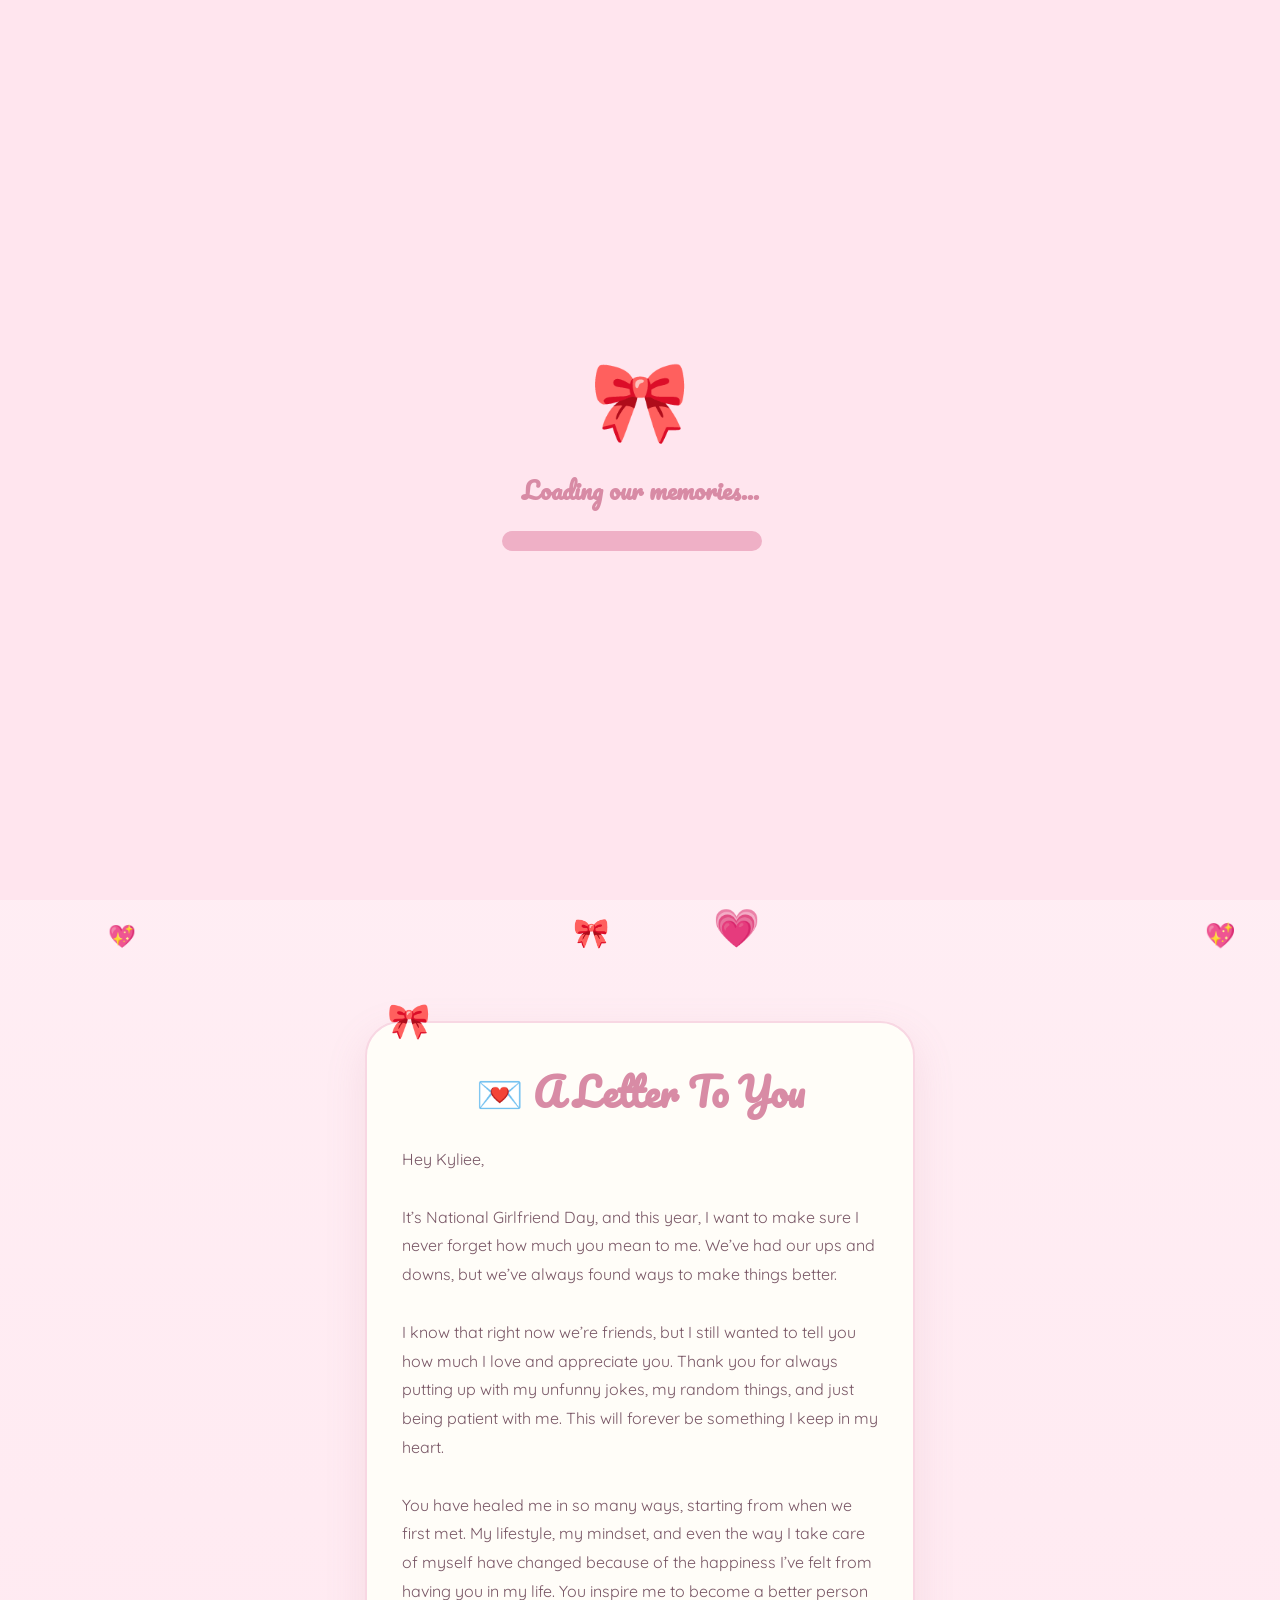
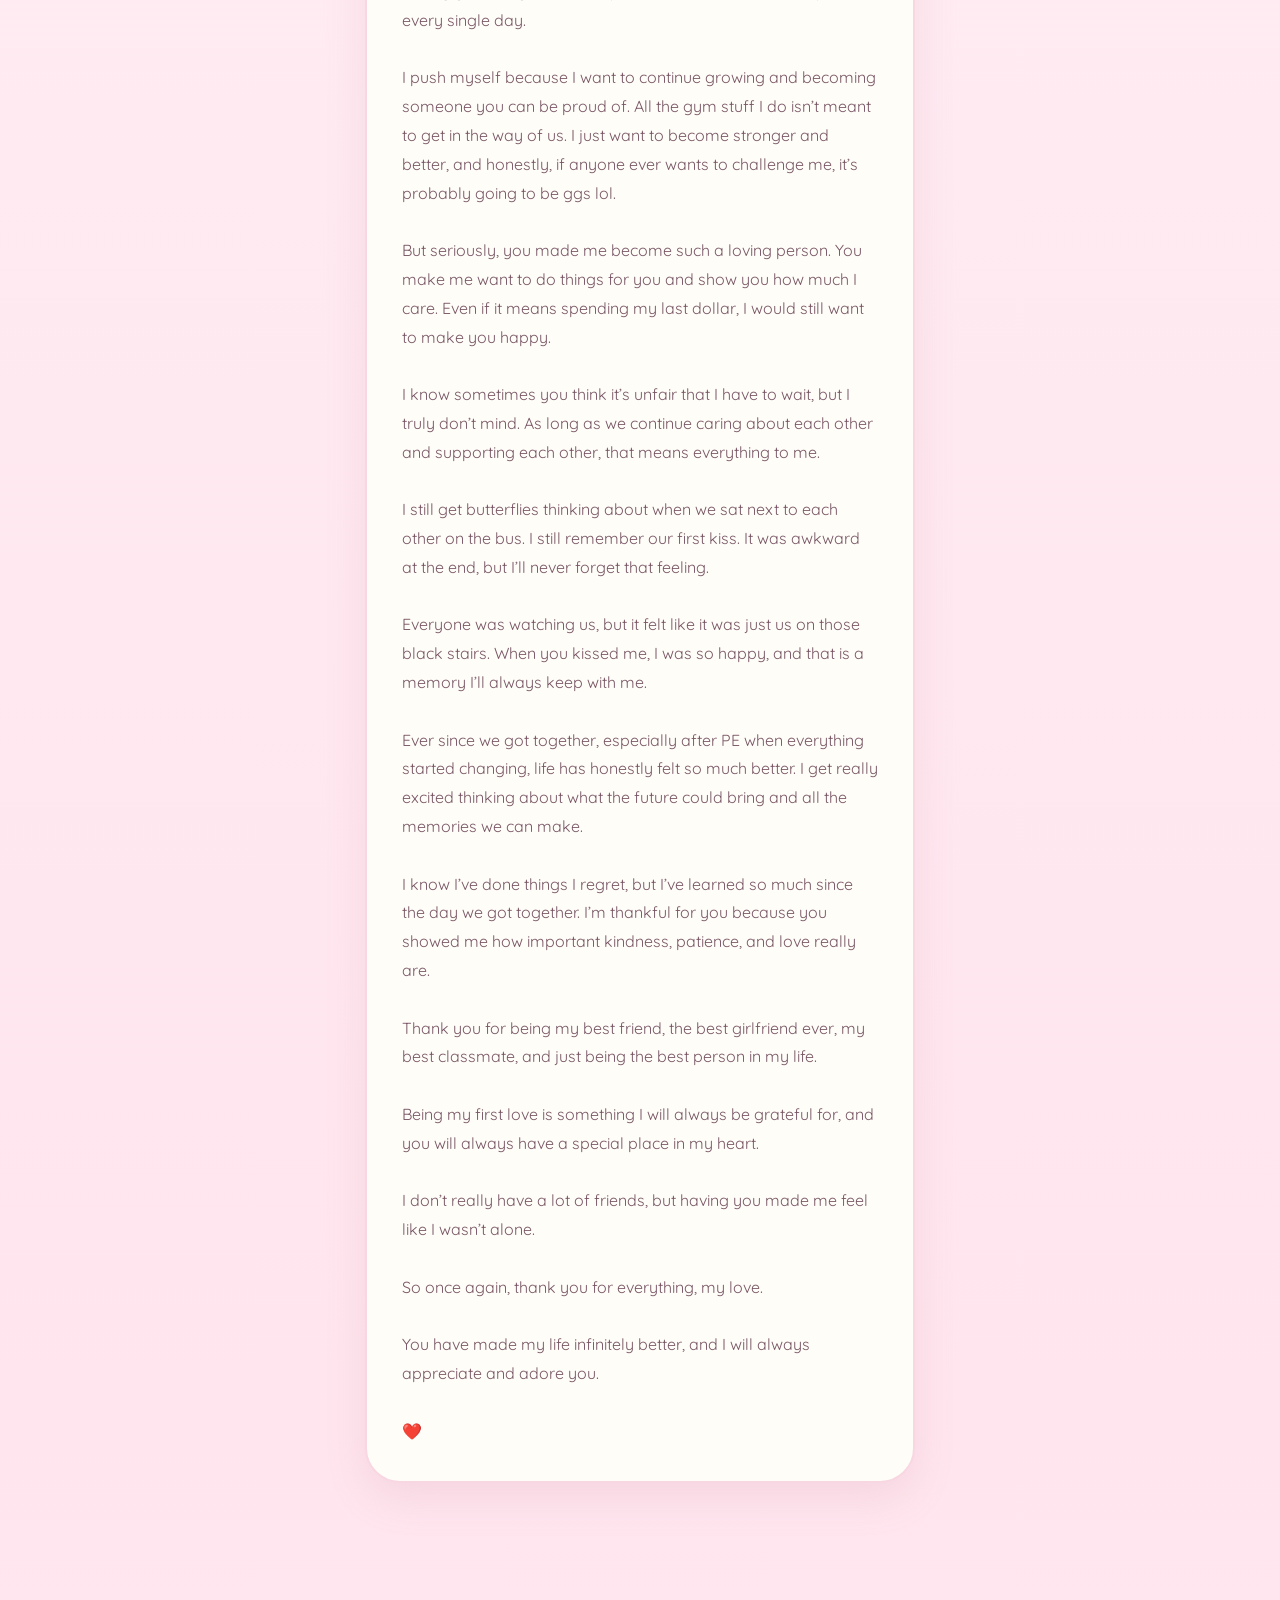
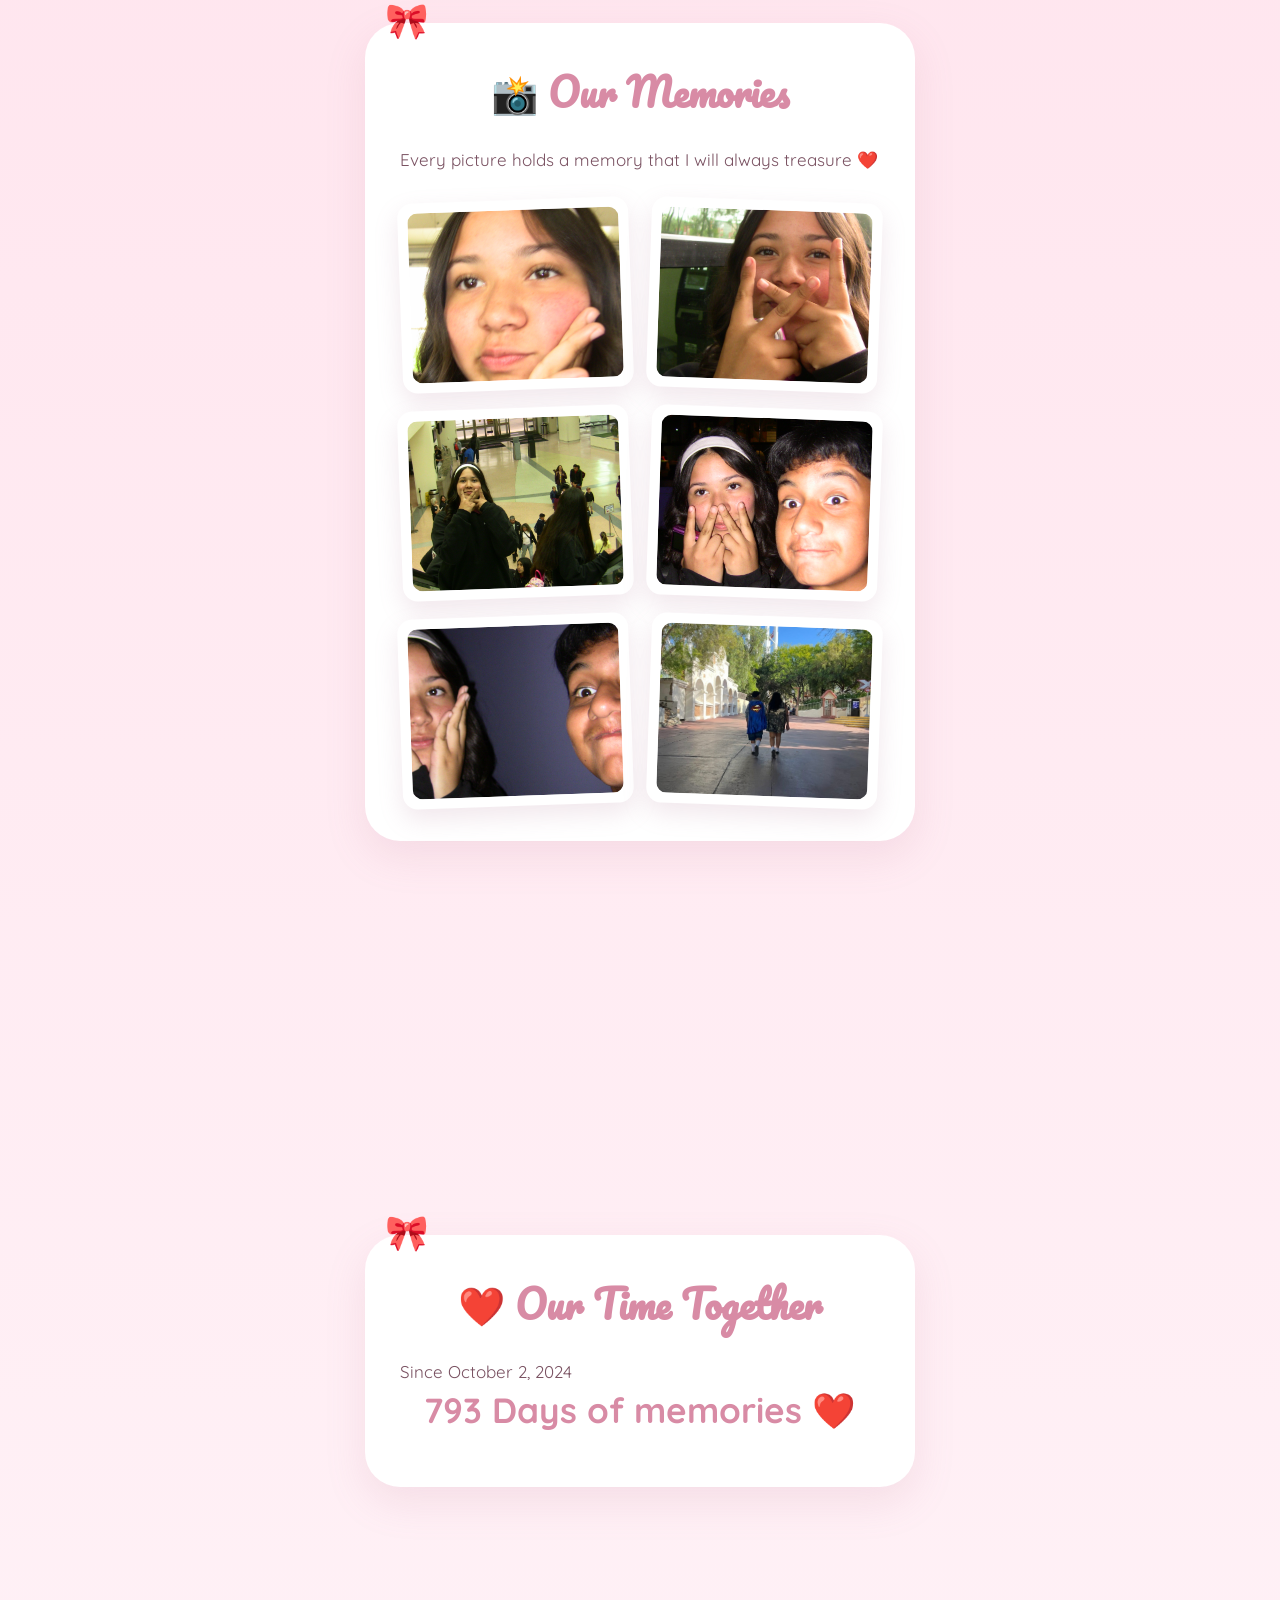
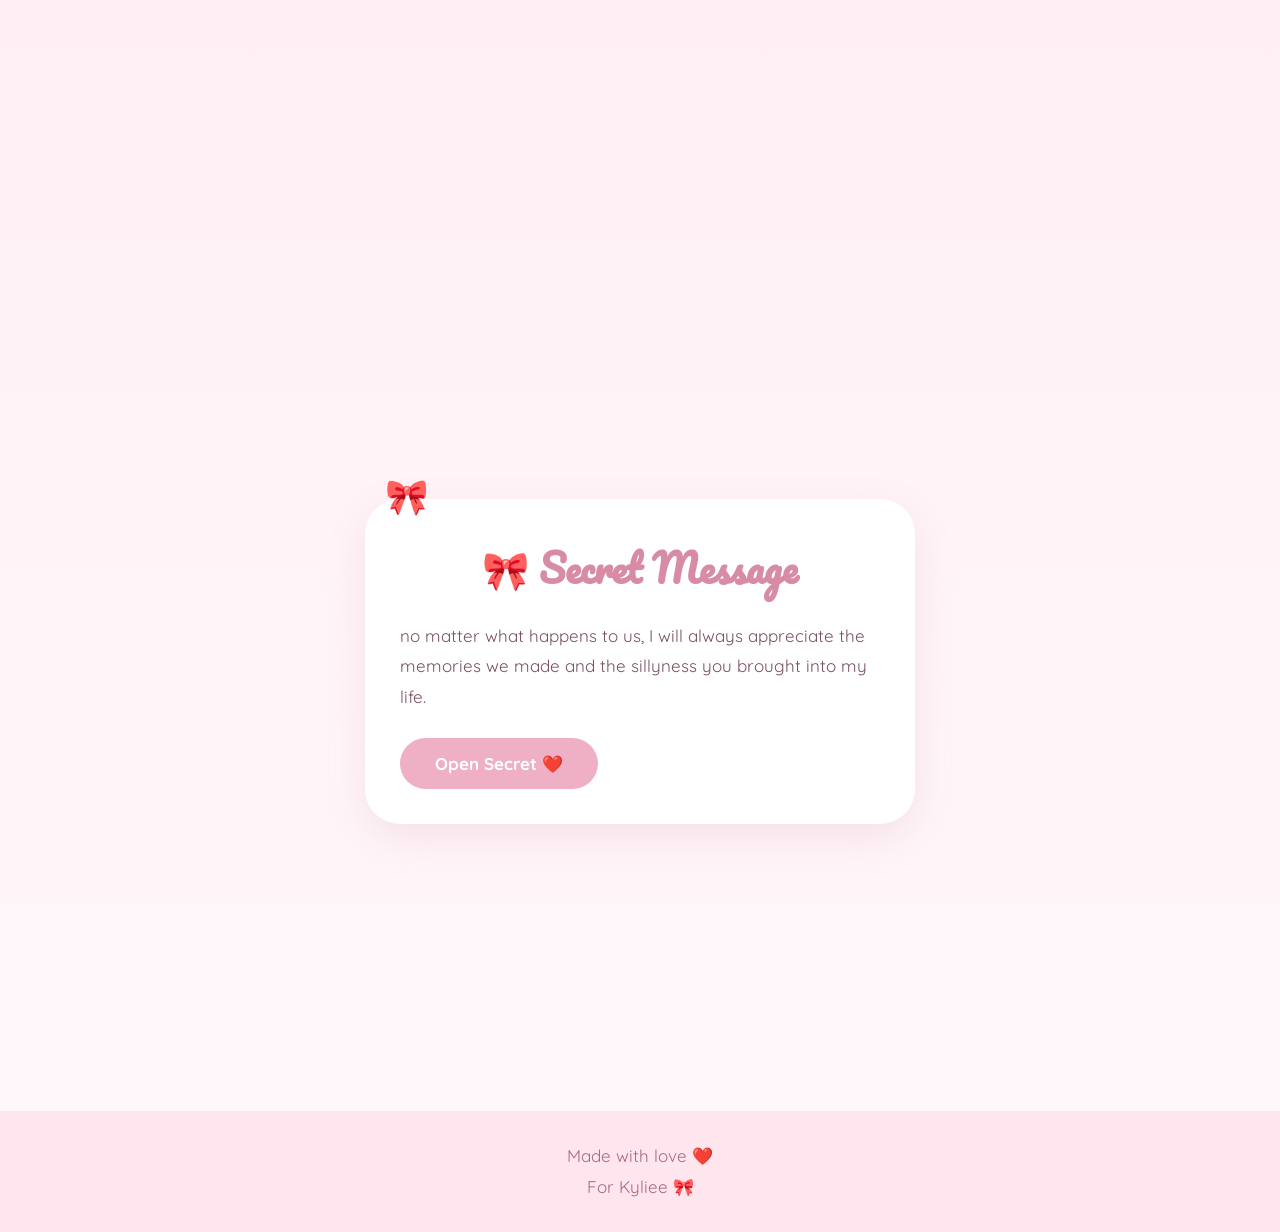
<file: index.html>
<!DOCTYPE html>
<html lang="en">

<head>

<meta charset="UTF-8">
<meta name="viewport" content="width=device-width, initial-scale=1.0">

<title>Our Story ❤️</title>

<link rel="stylesheet" href="style.css">

<link href="https://fonts.googleapis.com/css2?family=Pacifico&family=Quicksand:wght@400;600;700&display=swap" rel="stylesheet">

</head>


<body>


<!-- LOADING SCREEN -->

<div id="loading-screen">

    <div class="loader-box">

        <div class="kitty">🎀</div>

        <h2>Loading our memories...</h2>

        <div class="loading-bar">

            <div class="loading-progress"></div>

        </div>

    </div>

</div>



<!-- FLOATING HEARTS -->

<div id="heart-container"></div>




<!-- NAVIGATION -->

<header>

<nav>

<div class="logo">

💖 Kyliee & Me

</div>


<ul>

<li><a href="#home">Home</a></li>

<li><a href="#letter">Letter</a></li>

<li><a href="#gallery">Memories</a></li>

<li><a href="#music">Songs</a></li>

</ul>


</nav>

</header>





<!-- HOME PAGE -->

<section id="home">


<div class="card hero">


<h1>

Happy National Girlfriend Day 🎀

</h1>


<h2>

For Kyliee ❤️

</h2>


<p>

I made this little website to keep our memories, our laughs, and everything that makes you special.

</p>


<button id="enterButton">

Enter Our World 💖

</button>


</div>


</section>





<!-- LOVE LETTER -->

<section id="letter">


<div class="card letter-card">


<h1>

💌 A Letter To You

</h1>



<p id="letterText">


Hey Kyliee,

<br><br>


It’s National Girlfriend Day, and this year, I want to make sure I never forget how much you mean to me. We’ve had our ups and downs, but we’ve always found ways to make things better.


<br><br>


I know that right now we’re friends, but I still wanted to tell you how much I love and appreciate you. Thank you for always putting up with my unfunny jokes, my random things, and just being patient with me. This will forever be something I keep in my heart.


<br><br>


You have healed me in so many ways, starting from when we first met. My lifestyle, my mindset, and even the way I take care of myself have changed because of the happiness I’ve felt from having you in my life. You inspire me to become a better person every single day.


<br><br>


I push myself because I want to continue growing and becoming someone you can be proud of. All the gym stuff I do isn’t meant to get in the way of us. I just want to become stronger and better, and honestly, if anyone ever wants to challenge me, it’s probably going to be ggs lol.


<br><br>


But seriously, you made me become such a loving person. You make me want to do things for you and show you how much I care. Even if it means spending my last dollar, I would still want to make you happy.


<br><br>


I know sometimes you think it’s unfair that I have to wait, but I truly don’t mind. As long as we continue caring about each other and supporting each other, that means everything to me.


<br><br>


I still get butterflies thinking about when we sat next to each other on the bus. I still remember our first kiss. It was awkward at the end, but I’ll never forget that feeling.


<br><br>


Everyone was watching us, but it felt like it was just us on those black stairs. When you kissed me, I was so happy, and that is a memory I’ll always keep with me.


<br><br>


Ever since we got together, especially after PE when everything started changing, life has honestly felt so much better. I get really excited thinking about what the future could bring and all the memories we can make.


<br><br>


I know I’ve done things I regret, but I’ve learned so much since the day we got together. I’m thankful for you because you showed me how important kindness, patience, and love really are.


<br><br>


Thank you for being my best friend, the best girlfriend ever, my best classmate, and just being the best person in my life.


<br><br>


Being my first love is something I will always be grateful for, and you will always have a special place in my heart.


<br><br>


I don’t really have a lot of friends, but having you made me feel like I wasn’t alone.


<br><br>


So once again, thank you for everything, my love.


<br><br>


You have made my life infinitely better, and I will always appreciate and adore you.


<br><br>


❤️


</p>


</div>


</section>

<!-- ===================== -->
<!-- MEMORY GALLERY -->
<!-- ===================== -->

<section id="gallery">

<div class="card">

<h1>
📸 Our Memories
</h1>

<p>
Every picture holds a memory that I will always treasure ❤️
</p>


<div class="gallery-grid">


<div class="photo">
<img src="photo1.JPG" alt="Memory 1">
</div>


<div class="photo">
<img src="photo2.JPG" alt="Memory 2">
</div>


<div class="photo">
<img src="photo3.JPG" alt="Memory 3">
</div>


<div class="photo">
<img src="photo4.JPG" alt="Memory 4">
</div>


<div class="photo">
<img src="photo5.JPG" alt="Memory 5">
</div>


<div class="photo">
<img src="photo6.jpg" alt="Memory 6">
</div>


</div>
</section>





<!-- ===================== -->
<!-- MUSIC -->
<!-- ===================== -->





<!-- ===================== -->
<!-- ANNIVERSARY -->
<!-- ===================== -->


<section id="counter">


<div class="card">


<h1>
❤️ Our Time Together
</h1>


<p>

Since October 2, 2024

</p>


<h2 id="daysTogether">

0 Days

</h2>


</div>


</section>






<!-- ===================== -->
<!-- SECRET MESSAGE -->
<!-- ===================== -->


<section id="secret">


<div class="card">


<h1>
🎀 Secret Message
</h1>


<p>

no matter what happens to us, I will always appreciate the memories we made and the sillyness you brought into my life.

</p>


<button id="secretButton">

Open Secret ❤️

</button>


<div id="secretOverlay">


<div id="secretMessage">


<p id="typingText"></p>

<div class="eyes">

👀

</div>


<button id="closeSecret">
Close ❤️
</button>


</div>


</div>

</div>


</section>






<!-- ===================== -->
<!-- FOOTER -->
<!-- ===================== -->


<footer>


<p>

Made with love ❤️

</p>


<p>

For Kyliee 🎀

</p>


</footer>

<!-- PHOTO SPOTLIGHT -->


<div id="lightbox">

    <span id="closeLightbox">✖</span>

    <img id="lightboxImage">

</div>

<!-- IPOD MUSIC PLAYER -->

<div id="ipodTab">

🎵

</div>


<div id="ipod">


<div class="ipod-screen">

<img id="albumCover" src="cover1.jpg">


<h3 id="songTitle">
Song 1 ❤️
</h3>


</div>



<div class="ipod-controls">

<button id="previousSong">
⏮
</button>


<button id="playPause">
▶️
</button>


<button id="nextSong">
⏭
</button>


</div>



<div class="click-wheel">

<div class="center-button">
MENU
</div>


</div>


</div>

<script src="script.js"></script>


</body>
</html>
</file>
<file: style.css>
/* =========================
   GLOBAL
========================= */

* {

    box-sizing:border-box;
    margin:0;
    padding:0;
    scroll-behavior:smooth;

}


body {

    font-family:'Quicksand', sans-serif;

    color:#7a5262;

    background:

    linear-gradient(
        180deg,
        #fff1f6,
        #ffe5ee,
        #fff8fb
    );

    overflow-x:hidden;

    position:relative;

}


/* =========================
   LOADING SCREEN
========================= */


#loading-screen {

    position:fixed;

    inset:0;

    background:#ffe5ee;

    display:flex;

    justify-content:center;

    align-items:center;

    z-index:9999;

    transition:opacity .8s;

}


.loader-box {

    text-align:center;

}


.kitty {

    font-size:80px;

    animation:bounce 1s infinite;

}


.loader-box h2 {

    font-family:'Pacifico', cursive;

    color:#d88ba5;

    margin:20px;

}



.loading-bar {

    width:260px;

    height:20px;

    background:white;

    border-radius:50px;

    overflow:hidden;

}


.loading-progress {

    height:100%;

    width:0%;

    background:#efb0c6;

    animation:loading 3s forwards;

}



@keyframes loading {

    to {

        width:100%;

    }

}



@keyframes bounce {

    50% {

        transform:translateY(-15px);

    }

}




/* =========================
   NAVIGATION
========================= */


header {

    position:sticky;

    top:0;

    z-index:50;

}



nav {

    display:flex;

    justify-content:space-between;

    align-items:center;

    padding:15px 20px;

    background:

    rgba(255,255,255,.75);

    backdrop-filter:blur(10px);

    border-bottom:

    1px solid #f8d3df;

}



.logo {

    color:#d88ba5;

    font-weight:bold;

}


nav ul {

    list-style:none;

    display:flex;

    gap:12px;

}


nav a {

    text-decoration:none;

    color:#9b6478;

    font-weight:bold;

    font-size:14px;

}



/* =========================
   SECTIONS
========================= */


section {

    min-height:100vh;

    padding:70px 20px;

    display:flex;

    justify-content:center;

    align-items:center;

}




/* =========================
   CARDS
========================= */


.card {


    width:100%;

    max-width:550px;

    background:white;

    padding:35px;

    border-radius:35px;


    box-shadow:

    0 15px 40px rgba(190,120,150,.15);


    position:relative;

}



.card::before {

    content:"🎀";

    position:absolute;

    top:-25px;

    left:20px;

    font-size:35px;

}



h1 {

    font-family:'Pacifico', cursive;

    color:#d88ba5;

    font-size:38px;

    text-align:center;

    margin-bottom:20px;

}



h2 {

    text-align:center;

    color:#c78199;

    margin-bottom:20px;

}



p {

    line-height:1.8;

    font-size:17px;

}

/* =========================
   BUTTONS
========================= */


button {

    border:none;

    background:#efb0c6;

    color:white;

    padding:15px 35px;

    border-radius:50px;

    font-size:17px;

    font-family:'Quicksand', sans-serif;

    font-weight:bold;

    cursor:pointer;

    margin-top:25px;

    transition:.3s;

}


button:hover {

    transform:scale(1.08);

    background:#df92af;

}





/* =========================
   LOVE LETTER STYLE
========================= */


.letter-card {

    background:

    #fffdf8;

    border:

    2px solid #f8d7e3;

}


#letterText {

    font-size:16px;

    color:#795766;

}





/* =========================
   GALLERY
========================= */


#gallery {

    flex-direction:column;

}



.gallery-grid {


    display:grid;

    grid-template-columns:repeat(2,1fr);

    gap:18px;

    margin-top:25px;


}



.photo {

    background:white;

    padding:10px;

    border-radius:15px;

    box-shadow:

    0 10px 25px rgba(180,120,150,.18);

    transform:rotate(-2deg);

    transition:.3s;

}



.photo:nth-child(even){

    transform:rotate(2deg);

}



.photo:hover {

    transform:

    scale(1.05)
    rotate(0deg);

}



.photo img {


    width:100%;

    height:170px;

    object-fit:cover;

    border-radius:10px;

    display:block;


}





/* =========================
   MUSIC
========================= */


#musicPlayer {

    width:100%;

    margin-top:20px;

}





.music-controls {

    display:flex;

    justify-content:center;

    gap:15px;

}





/* =========================
   ANNIVERSARY
========================= */


#daysTogether {

    font-size:35px;

    color:#d88ba5;

}





/* =========================
   SECRET MESSAGE
========================= */


#secretMessage {


    display:none;

    margin-top:20px;

    padding:20px;

    background:#fff0f5;

    border-radius:25px;

    color:#c06f8d;

    font-weight:bold;


}




/* =========================
   FLOATING HEARTS
========================= */


.heart {

    position:fixed;

    bottom:-50px;

    z-index:-1;

    pointer-events:none;

    animation:

    float 8s linear infinite;

}



@keyframes float {


    from {

        transform:

        translateY(0);

        opacity:1;

    }


    to {

        transform:

        translateY(-110vh);

        opacity:0;

    }

}





/* =========================
   PHOTO SPOTLIGHT
========================= */


#lightbox {


    display:none;

    position:fixed;

    inset:0;

    background:

    rgba(0,0,0,.85);

    justify-content:center;

    align-items:center;

    z-index:1000;


}



#lightbox img {


    max-width:90%;

    max-height:80%;

    border-radius:25px;

    box-shadow:

    0 15px 50px black;


}



#closeLightbox {


    position:absolute;

    top:25px;

    right:30px;

    color:white;

    font-size:35px;

    cursor:pointer;


}





/* =========================
   POPUPS
========================= */


.popup {


    position:fixed;

    top:90px;

    left:50%;

    transform:translateX(-50%);


    background:white;

    padding:18px 25px;

    border-radius:30px;


    color:#d88ba5;

    font-weight:bold;


    box-shadow:

    0 10px 30px rgba(0,0,0,.15);


    z-index:500;


}





/* =========================
   FOOTER
========================= */


footer {


    background:#ffe5ee;

    text-align:center;

    padding:30px;

    color:#a66b80;


}




/* =========================
   MOBILE
========================= */


@media(max-width:600px){



nav ul {

    gap:7px;

}



nav a {

    font-size:11px;

}



.logo {

    font-size:14px;

}



h1 {

    font-size:30px;

}



.card {

    padding:25px;

}



.photo img {

    height:140px;

}



}

/* =========================
   CLASSIC IPOD PLAYER
========================= */


/* Little side tab */

#ipodTab {

    position:fixed;

    right:0;

    top:45%;

    width:45px;

    height:80px;

    background:white;

    border-radius:20px 0 0 20px;

    box-shadow:

    -5px 5px 20px rgba(0,0,0,.15);

    display:flex;

    justify-content:center;

    align-items:center;

    font-size:25px;

    cursor:pointer;

    z-index:900;

    transition:.3s;

}


#ipodTab:hover {

    transform:translateX(-5px);

}





/* iPod body */

#ipod {


    position:fixed;

    right:-320px;

    top:50%;

    transform:translateY(-50%);


    width:300px;

    height:480px;


    background:

    linear-gradient(

    145deg,

    #ffffff,

    #eeeeee

    );


    border-radius:35px;


    box-shadow:

    0 20px 50px rgba(0,0,0,.25);


    padding:25px;


    z-index:899;


    transition:.5s;


}



/* slide open */

#ipod.open {


    right:20px;


}





/* Screen */

.ipod-screen {


    background:#111;


    width:100%;


    height:240px;


    border-radius:15px;


    padding:15px;


    text-align:center;


    color:white;


}




#albumCover {


    width:150px;


    height:150px;


    object-fit:cover;


    border-radius:10px;


}





#songTitle {


    margin-top:15px;


    font-size:14px;


    color:white;


}





/* Buttons */


.ipod-controls {


    display:flex;


    justify-content:center;


    gap:15px;


    margin-top:25px;


}



.ipod-controls button {


    width:45px;

    height:45px;


    border-radius:50%;


    background:#f1f1f1;


    color:#777;


    padding:0;


    font-size:18px;


    box-shadow:

    inset 0 0 5px #ccc;


}




/* Click wheel */


.click-wheel {


    width:150px;


    height:150px;


    background:

    radial-gradient(

    circle,

    #ffffff,

    #dddddd

    );


    border-radius:50%;


    margin:25px auto;


    display:flex;


    justify-content:center;


    align-items:center;


    box-shadow:

    inset 0 0 20px #bbb;


}




.center-button {


    width:55px;


    height:55px;


    background:white;


    border-radius:50%;


    display:flex;


    justify-content:center;


    align-items:center;


    font-size:10px;


    color:#999;


}






/* Phone adjustments */

@media(max-width:600px){


#ipod {


    width:260px;


    height:430px;


}



.ipod-screen {


    height:210px;


}


#albumCover {


    width:130px;

    height:130px;


}



#ipod.open {


    right:10px;


}


}

/* SECRET MESSAGE */

#secretMessage {

    display:none;

    margin-top:20px;

    padding:20px;

    background:#ffe6f2;

    border-radius:20px;

    animation:secretPop .5s ease;

}



@keyframes secretPop {

    from {

        transform:scale(.5);

        opacity:0;

    }


    to {

        transform:scale(1);

        opacity:1;

    }

}


/* SECRET OVERLAY */

#secretOverlay {

    position:fixed;

    inset:0;

    background:rgba(0,0,0,.85);

    display:none;

    justify-content:center;

    align-items:center;

    z-index:9999;

}



#secretMessage {


    background:#ffeaf4;

    padding:35px;

    width:80%;

    max-width:400px;

    border-radius:25px;

    text-align:center;

    box-shadow:0 0 40px pink;

    animation:secretPop .5s ease;

}



.eyes {

    font-size:50px;

    margin:20px;

}



#closeSecret {

    border:none;

    background:#f8a8c8;

    padding:10px 20px;

    border-radius:20px;

    cursor:pointer;

}



@keyframes secretPop {

    from {

        transform:scale(.5);

        opacity:0;

    }


    to {

        transform:scale(1);

        opacity:1;

    }

}

#typingText {
    color: #d46a92;
    font-size: 28px;
    font-weight: bold;
    min-height: 50px;
}


/* SECRET REVEAL FIX */

#secretOverlay {

    position: fixed;

    inset: 0;

    background: rgba(0,0,0,0.85);

    display: none;

    justify-content: center;

    align-items: center;

    z-index: 9999;

}


#secretMessage {

    display: block;

    background: #ffeaf4;

    padding: 30px;

    border-radius: 25px;

    text-align: center;

    width: 80%;

    max-width: 400px;

}


#typingText {

    color: #d46a92;

    font-size: 28px;

    font-weight: bold;

    min-height: 40px;

}
</file>
